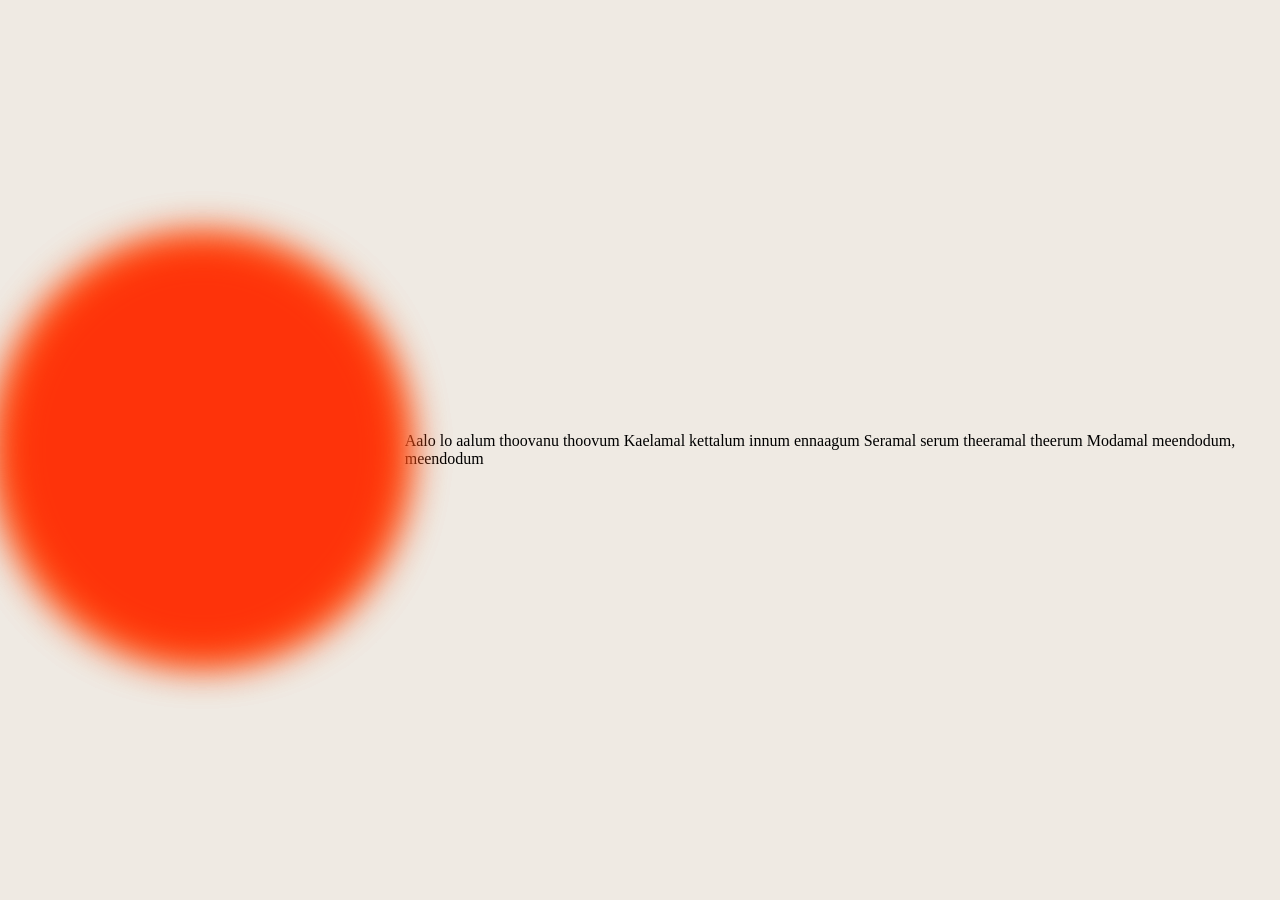
<file: flow.html>
<!DOCTYPE html>
<html lang="en">
<head>
    <meta charset="UTF-8">
    <meta name="viewport" content="width=device-width, initial-scale=1.0">
    <title>Document</title>
    <link rel="stylesheet" href="flow.css">
</head>
<body>
    <div class="flow">
        <div id="flow1"></div>
        <div id="flow2"></div>
    </div>
    
</body>
</html>

Aalo lo aalum thoovanu thoovum
Kaelamal kettalum innum ennaagum
Seramal serum theeramal theerum
Modamal meendodum, meendodum
</file>
<file: flow.css>
* {
    margin: 0;
    padding: 0;
    box-sizing: border-box;
    font-family: 'Times New Roman', Times, serif;
    background-color: #EFEAE3;
}

html,
body {
    width: 100%;
    height: 100%;
    display: flex;
    justify-content: center;
    align-items: center;
}

.flow {
    height: 33vw;
    width: 33vw;
    position: relative;
}

#flow1 {
    height: 100%;
    width: 100%;
    background-color: #fe7018;
    border-radius: 50%;
    filter: blur(20px);
    position: absolute;

}

#flow2 {
    height: 100%;
    width: 100%;
    background-color: #FE330A;
    border-radius: 50%;
    filter: blur(20px);
    animation-name: anime2;
    animation-duration: 3s;
    animation-timing-function: linear;
    position: absolute;
    animation-iteration-count: infinite;
    animation-direction: alternate;

}

@keyframes anime2 {
    from {
        transform: translate(7%, -7%);
    }

    to {
        transform: translate(-7%, 7%);
    }
}
</file>
